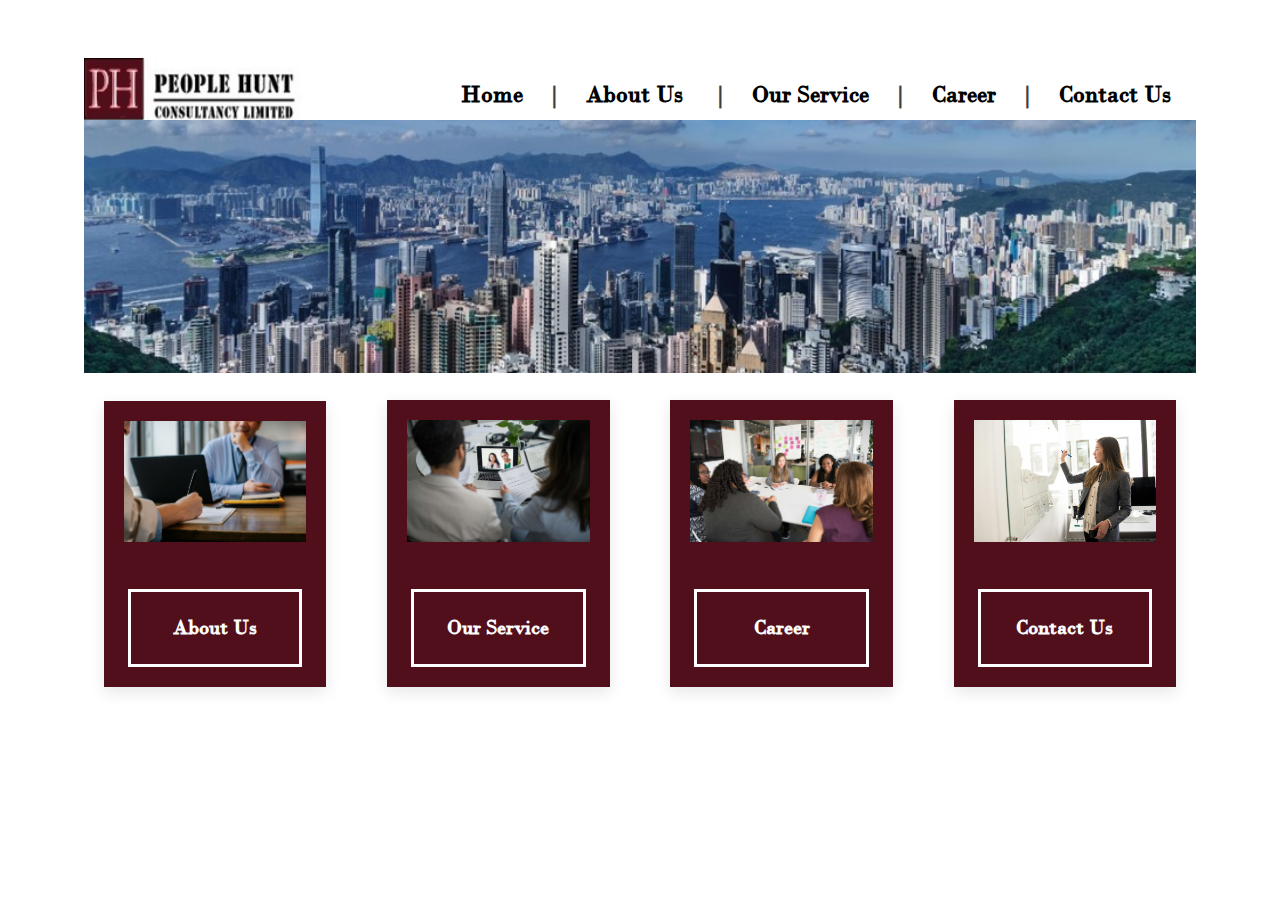
<file: index.html>
<!DOCTYPE html>
<html lang="en">
<head>
    <meta charset="UTF-8">
    <meta name="viewport" content="width=device-width, initial-scale=1.0">
    <link rel="stylesheet" href="style.css">
    <title>People Hunt Consultancy</title>
</head>
<body class="index">
    
     <nav class="navbar">
        <div class="nav-mobile">
            <button type="button" class="nav-mobile-toggle" id="nav-mobile-toggle" >
                <img src="menu.png" alt="menu"  class="menu">
            </button>
            
            <ul class="mobile-nav-list" id="mobile-nav-list">
                <li><a href="index.html" class="nav-link">Home</a></li>
                <li><a href="about.html" class="nav-link">About Us </a></li>
                <li><a href="service.html" class="nav-link">Our Service</a></li>
                <li><a href="WorkOfUs.html" class="nav-link">Career</a></li>
                <li><a href="contact.html" class="nav-link">Contact Us</a></li>
               </ul>
        </div>
    </nav>
    <section>



        <div class="section-center featured-center">

            <div class="nav-logo">
                <a href="index.html"><img src="logo.png" class="logo-link" alt="logo"></a>
            </div>
    
            <div class="nav-links">
                <ul class="nav-list" id="nav-list">
                    <li><a href="index.html" class="nav-link">Home</a><span class="line">|</span></li>
                    <li><a href="about.html" class="nav-link">About Us </a><span class="line">|</span></li>
                    <li><a href="service.html" class="nav-link">Our Service</a><span class="line">|</span></li>
                    <li><a href="WorkOfUs.html" class="nav-link">Career</a><span class="line">|</span></li>
                    <li><a href="contact.html" class="nav-link">Contact Us</a></li>
                </ul>
            </div>
    
    


    <div class="coverImg"><img src="cover.jpg" alt="cover" class="coverMainImg"></div>  
            
            <article class="info-card" onclick="About()">
               <div class="info-img-container">
                   <img src="coverImg1.jpg"  class="info-img" alt="cover" id="CoverImage" >

               </div>
               <div class="info-info">
                   <h2 class="h2-text" >About Us</h2>
                   
               </div>

            </article>
            <article class="info-card" onclick="Service()">
               <div class="info-img-container">
                   <img src="coverImg2.jpg" class="info-img" alt="cover" id="CoverImage" >

               </div>
               <div class="info-info">
                   <h2 class="h2-text" >Our Service</h2>

               </div>

            </article>
            <article class="info-card" onclick="Career()">
               <div class="info-img-container">
                   <img src="coverImg3.jpg" class="info-img" alt="cover" id="CoverImage" >
                   
               </div>
               <div class="info-info">
                   <h2 class="h2-text" >Career</h2>

               </div>

            </article>
            <article class="info-card" onclick="Contact()">
               <div class="info-img-container" >
                   <img src="coverImg4.jpg" class="info-img"  alt="cover" id="CoverImage" >
    
               </div>
               <div class="info-info">
                   <h2 class="h2-text" >Contact Us</h2>

               </div>

            </article>
</div>
    </section>
<script src="script.js"></script>
</body>
</html>
</file>
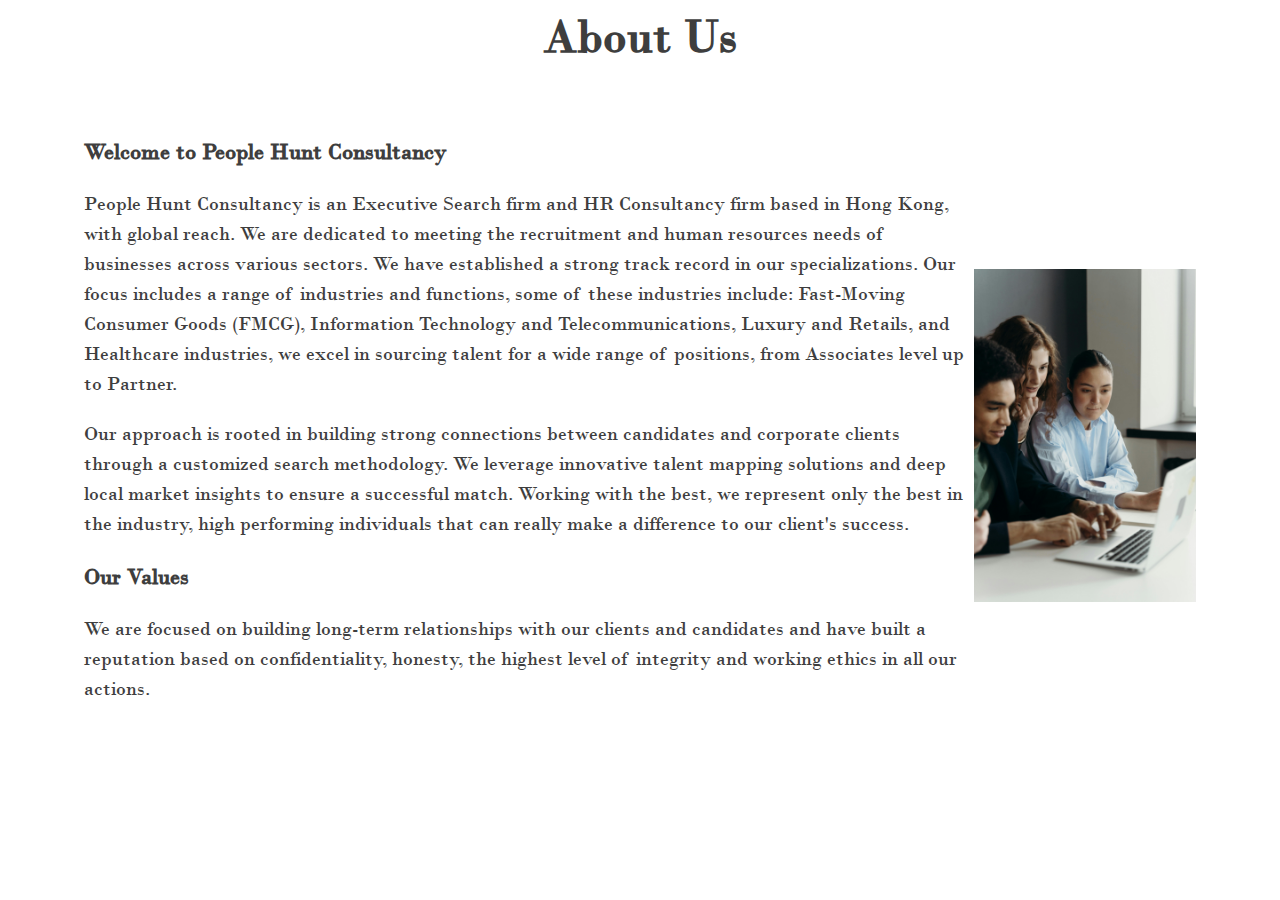
<file: about.html>
<!DOCTYPE html>
<html lang="en">
<head>
    <meta charset="UTF-8">
    <meta name="viewport" content="width=device-width, initial-scale=1.0">
    <title>People Hunt Consultancy</title>
    <link rel="stylesheet" href="style.css">

</head>
<body>

     <h1>About Us</h1>
    <br><br>

<section class="section" id="about">

    <div class="section-center about-center">

        <article class="about-info">
            <h3>Welcome to People Hunt Consultancy</h3>
            <p>People Hunt Consultancy is an Executive Search firm and HR Consultancy firm based in Hong Kong, with global reach. We are dedicated to meeting the recruitment and human resources needs of businesses across various sectors. We have established a strong track record in our specializations. Our focus includes a range of industries and functions, some of these industries include: Fast-Moving Consumer Goods (FMCG), Information Technology and Telecommunications, Luxury and Retails, and Healthcare industries, we excel in sourcing talent for a wide range of positions, from Associates level up to Partner.</p>
            <p>Our approach is rooted in building strong connections between candidates and corporate clients through a customized search methodology. We leverage innovative talent mapping solutions and deep local market insights to ensure a successful match. Working with the best, we represent only the best in the industry, high performing individuals that can really make a difference to our client's success.</p>
            <h3>Our Values</h3>
            <p>We are focused on building long-term relationships with our clients and candidates and have built a reputation based on confidentiality, honesty, the highest level of integrity and working ethics in all our actions.</p>
        </article>
                <div class="about-img">
                 <img src="about.jpg" class="about-photo" alt="awesome landscape">
        </div>

  

    </div>
</section>
</body>
</html>
</file>
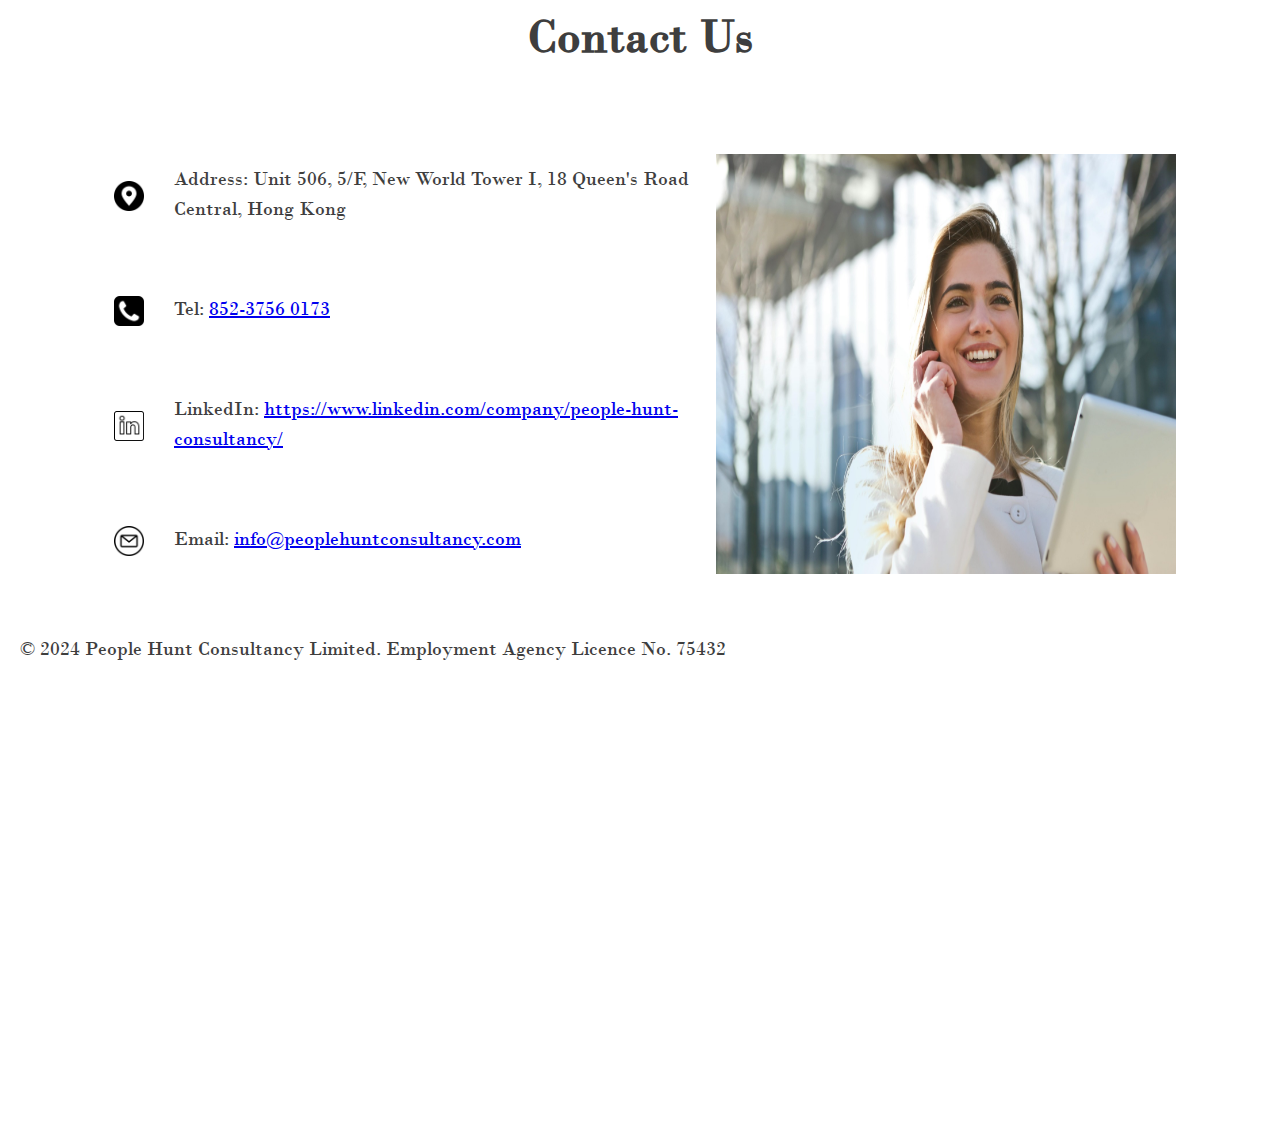
<file: contact.html>
<!DOCTYPE html>
<html lang="en">
<head>
    <meta charset="UTF-8">
    <meta name="viewport" content="width=device-width, initial-scale=1.0">
    <title>People Hunt Consultancy</title>
    <link rel="stylesheet" href="style.css">

</head>
<body>
    <h1>Contact Us</h1>
    <br><br>

<section class="section" id="contact">
    <div class="container">
    <div class="section-center-v2 contact-center">
        <div class="contact-img">
            <img src="icon/gps.png" class="contact-photo" alt="awesome landscape">
          </div> 
        <article class="contact-info">
            <p>Address: Unit 506, 5/F, New World Tower I, 18 Queen's Road Central, Hong Kong</p>
        </article>
        <div class="contact-img">
            <img src="icon/phone.png" class="contact-photo" alt="awesome landscape">
          </div> 
        <article class="contact-info">
            <p>Tel: <a href="tel:37560173">852-3756 0173</a></p>
        </article>
        <div class="contact-img">
            <img src="icon/linkin.png" class="contact-photo" alt="awesome landscape">
          </div> 
        <article class="contact-info">
            <p>LinkedIn: <a href="https://www.linkedin.com/company/people-hunt-consultancy/">https://www.linkedin.com/company/people-hunt-consultancy/</a></p>
        </article>
        <div class="contact-img">
            <img src="icon/email.png" class="contact-photo" alt="awesome landscape">
          </div> 
        <article class="contact-info">
            <p>Email: <a href="mailto:info@peoplehuntconsultancy.com">info@peoplehuntconsultancy.com</a></p>
        </article>
        
    </div>

  <img src="contact.jpeg" alt="contact" class="contact-photo-v2">
</div>

<div class="map-v1">
  <p class="copyright">
  &copy; 2024 People Hunt Consultancy Limited. Employment Agency Licence No. 75432</span>
</p>
<iframe src="https://www.google.com/maps/embed?pb=!1m18!1m12!1m3!1d3691.929517611752!2d114.15220898510762!3d22.280659591282785!2m3!1f0!2f0!3f0!3m2!1i1024!2i768!4f13.1!3m3!1m2!1s0x34040064ddb485b7%3A0xfbbee070a9d6123c!2z5paw5LiW55WM5aSn5buI5LiA5bqn!5e0!3m2!1szh-TW!2shk!4v1733306236548!5m2!1szh-TW!2shk" width="1840" height="450" style="border:0;" allowfullscreen="" loading="lazy" referrerpolicy="no-referrer-when-downgrade"></iframe></div>
<div class="map-v2">
  <p class="copyright">
    &copy; 2024 People Hunt Consultancy Limited. Employment Agency Licence No. 75432</span>
  </p>
  <iframe src="https://www.google.com/maps/embed?pb=!1m18!1m12!1m3!1d3691.929517611752!2d114.15220898510762!3d22.280659591282785!2m3!1f0!2f0!3f0!3m2!1i1024!2i768!4f13.1!3m3!1m2!1s0x34040064ddb485b7%3A0xfbbee070a9d6123c!2z5paw5LiW55WM5aSn5buI5LiA5bqn!5e0!3m2!1szh-TW!2shk!4v1733306236548!5m2!1szh-TW!2shk" width="450" height="450" style="border:0;" allowfullscreen="" loading="lazy" referrerpolicy="no-referrer-when-downgrade"></iframe></div>

</section>

</body>
</html>
</file>
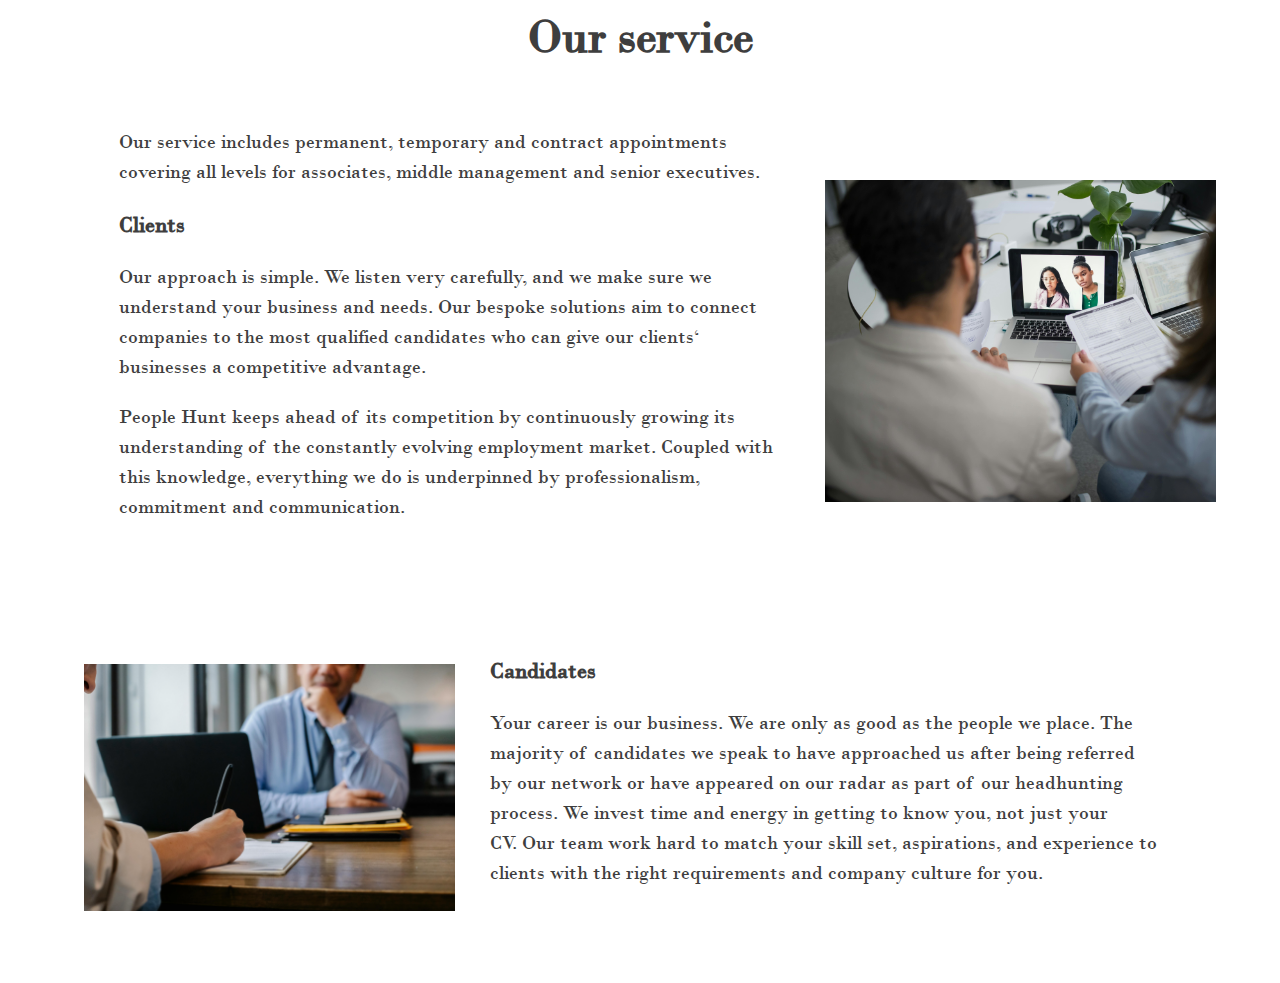
<file: service.html>
<!DOCTYPE html>
<html lang="en">
<head>
    <meta charset="UTF-8">
    <meta name="viewport" content="width=device-width, initial-scale=1.0">
    <title>People Hunt Consultancy</title>
    <link rel="stylesheet" href="style.css">

</head>
<body>
    <h1>Our service</h1>
    

<section class="section" id="service">

    <div class="section-center service-center" id="service-1-info">

        <article class="service-info">
            <p>Our service includes permanent, temporary and contract appointments covering all levels for associates, middle management and senior executives.</p>
            <h3>Clients</h3>
            <p>Our approach is simple. We listen very carefully, and we make sure we understand your business and needs. Our bespoke solutions aim to connect companies to the most qualified candidates who can give our clients‘ businesses a competitive advantage.
            </p>
            <p>People Hunt keeps ahead of its competition by continuously growing its understanding of the constantly evolving employment market. Coupled with this knowledge, everything we do is underpinned by professionalism, commitment and communication.</p>
        </article>
            <div class="service-img">
              <img src="service-1.jpg" class="service-photo-v1" alt="awesome landscape">
            </div> 
    </div>
    
    <div class="section-center service-center" id="service-2-info">
        <div class="service-img">
            <img src="service-2.jpg" class="service-photo-v2" alt="awesome landscape">
          </div> 
        <article class="service-info">
            <h3>Candidates</h3>
            <p>Your career is our business. We are only as good as the people we place. The majority of candidates we speak to have approached us after being referred by our network or have appeared on our radar as part of our headhunting process. We invest time and energy in getting to know you, not just your CV.&nbsp;Our team work hard to match your skill set, aspirations, and experience to clients with the right requirements and company culture for you.</p>
        </article>

    </div>
</section> 
</body>
</html>
</file>
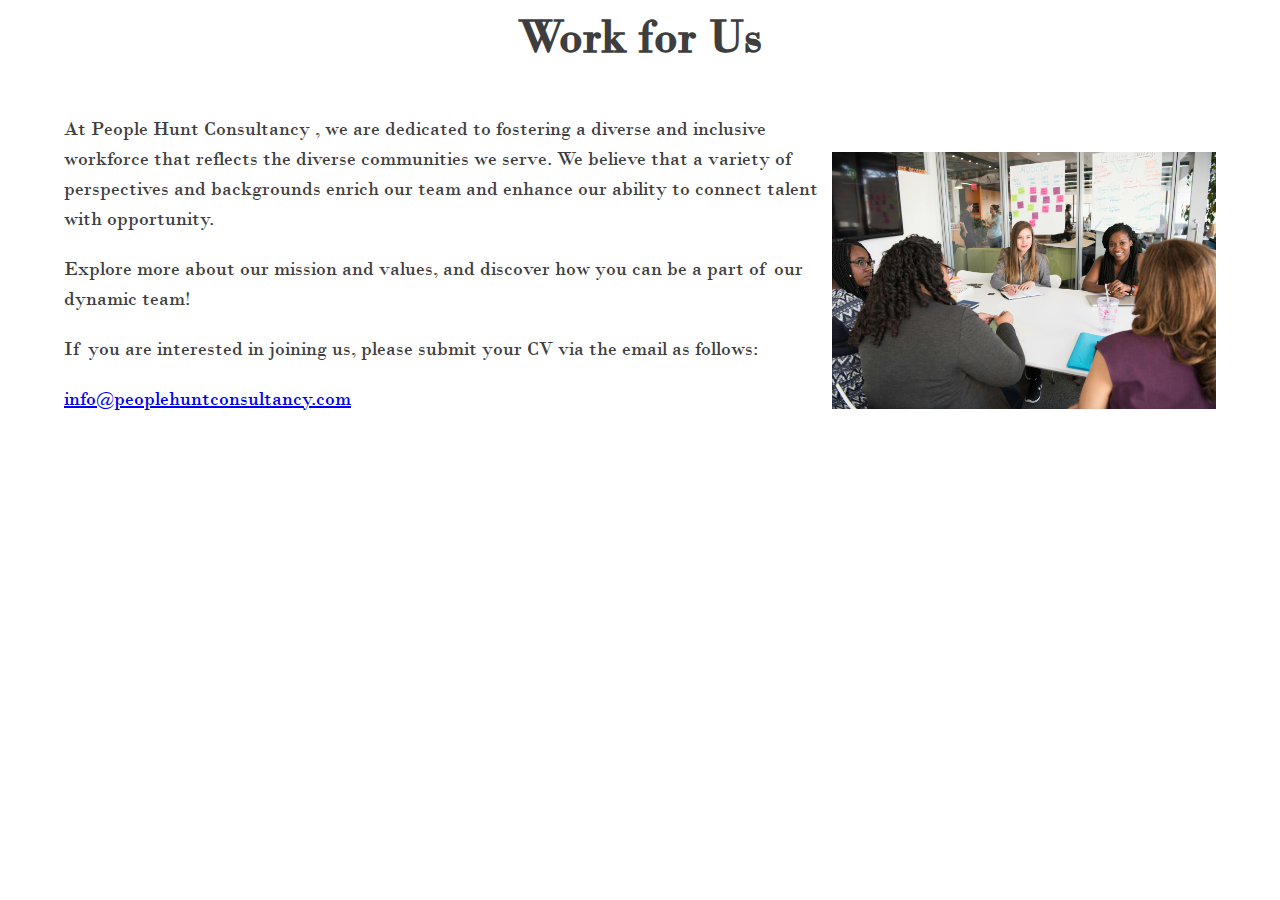
<file: WorkOfUs.html>
<!DOCTYPE html>
<html lang="en">
<head>
    <meta charset="UTF-8">
    <meta name="viewport" content="width=device-width, initial-scale=1.0">
    <title>People Hunt Consultancy</title>
    <link rel="stylesheet" href="style.css">

</head>
<body>
    <h1>Work for Us</h1>
    <br><br>

<section class="section" id="work">

    <div class="section-center work-center" id="work-center-2">

        <article class="work-info">
            <p>At People Hunt Consultancy , we are dedicated to fostering a diverse and inclusive workforce that reflects the diverse communities we serve. We believe that a variety of perspectives and backgrounds enrich our team and enhance our ability to connect talent with opportunity.</p>
            <p>Explore more about our mission and values, and discover how you can be a part of our dynamic team!
            </p>
            <p>If you are interested in joining us, please submit your CV via the email as follows:</p>
            <p><a href="mailto:info@peoplehuntconsultancy.com">info@peoplehuntconsultancy.com</a></p>
        </article>
            <div class="work-img">
                <img src="work.jpg" class="work-photo" alt="awesome landscape">
            </div>

  

    </div>
</section> 
</body>
</html>
</file>
<file: style.css>
*,
*::before,
*::after{
    margin: 0;
    padding: 0;
    box-sizing: border-box;
    font-family: myFont;
}

:root{
    --primary--color: #3b82f6;
    --clr-primary-1: #ffffc2;
    --clr-primary-2: #fffa89;
    --clr-primary-3: #ffee2e;
    --clr-primary-4: #fde012;
    --clr-primary-5: #ecc606;
    --clr-primary-6: #cc9b02;
    --clr-primary-7: #a36e05;
    --clr-primary-8: #86560d;
    --clr-primary-9: #724711;
    --clr-primary-10: #432505;

    --clr-gray-1: #f6f6f6;
    --clr-gray-2: #efefef;
    --clr-gray-3: #dbdbdb;
    --clr-gray-4: #c6c6c6;
    --clr-gray-5: #aeaeae;
    --clr-gray-6: #898989;

    --clr-gray-7: #707070;
    --clr-gray-8: #575757;
    --clr-gray-9: #464646;
    --clr-gray-10: #3e3e3e;
    --clr-white : #fff;
    --ff-primary : "Poppins", sans-serif;
    --transition : all 0.3s linear;
    --spacing : 0.25rem;
    --radius : 0.5rem;
    --light-shadow : 0 5px 15px rgba(0,0,0,0.1);
    --dark-shadow : 0 5px 15px rgba(0,0,0,0.2);
    --navbar-Height: 5rem;
}

@font-face {
    font-family: myFont;
    src: url(fontstyle/BOD_R.TTF);
    }


    html {
        scroll-behavior: smooth;
    }
    
    body {
        font-family: var(--ff-primary);
        background-color: var(--clr-white);
        color: var(--clr-gray-10);
        line-height: 1.5;
        font-size: 0.875rem;
    }
ul {
    list-style-type: none;
}


.navbar {

    position: fixed;
    top: 0;
    left: 0;

    width: 100%;
    background: var(--clr-white);
    box-shadow: var(--dark-shadow);
    height: var(--navbar-Height);
    display: flex;
    align-items: center;
    justify-content: space-between;
    z-index: 100;
    flex-direction: row-reverse;
}

.nav-logo {
    width: 320px;
    height: 100px;

    padding-top:10px ;

    
}


.nav-list {
    display: flex;
    font-weight: bold;
    padding-top: 50px;
}




.nav-link {
    margin: 25px;
    text-transform: capitalize;
    color: black;
    font-size: 24px;
    text-decoration: none;
}

.nav-link:hover {
    color: var(--clr-primary-8);

}


.nav-icons-list {
    display: flex;
    margin: 40px;
}

.nav-icon {
    margin: 5px;
    font-size: 1.3rem;
    color: var(--clr-primary-8);
}
.nav-icon:hover {
    color: var(--clr-primary-8);

}

img.logo-link {
    width: 69%;
    padding-top: 28px;    
}

.nav-mobile-toggle {
    cursor: pointer;
}

.line{
    font-size: 24px;
}

h1{
    text-align: center;
    font-size: 48px;
}

.index{
    background-color: white;
}
button{
    background-color: white;
}
.menu{
    width: 35px; background-color: white;
}
.h2-text{
    border: 3px solid white; padding: 20px; text-align: center; color: white;
}
#CoverImage{
    padding: 20px;
}

.section-center {
    width: 90vw;
    margin: 0 auto;
    display: grid;
    grid-template-columns: 4fr 1fr;
    grid-template-rows: auto;
    column-gap: 2rem;
    overflow: hidden;
    padding: 20px;
    align-items: center; 
    gap: 0;
}


.section-center-v2 {
    width: 90vw;
    margin: 0 auto;
    display: grid;
    grid-template-columns: 1fr 15fr;
    grid-template-rows: auto;
    column-gap: 2rem;
    overflow: hidden;

    align-items: center; 
    gap: 0;
}

@media(min-width:1033px){

    .navbar{
        display: none;
    }


.about-photo {
    width: 100%;

    height: 70%;
    position: relative;
    
}

.about-info {
    margin-bottom: 20px;
    p, h3{
        margin-bottom: 20px;
    }

    font-size: 20px;
}
}

@media(max-width:1033px){
    .about-center{
        max-width: 768px;
        margin: 0 auto;
        display: grid;
        grid-template-columns: 1fr;
    }
    .about-photo{
        width: 100%;
        height: 75%;
    }
    .about-info {
        margin-bottom: 20px;
        p, h3{
            margin-bottom: 20px;
        }
        font-size: 35px;
    }
}


@media(min-width:1033px){

    .service-photo-v1 {
        width: 130%;
        height: 70%;
        position: relative;
        
    }
    .service-photo-v2 {
        width: 100%;
        height: 70%;
        position: relative;
        
    }
    
    .service-info {
        margin-bottom: 20px;
        p, h3{
            margin-bottom: 20px;
        }
        font-size: 20px;
        padding: 35px;
    }
    #service-1-info{
        padding-bottom: 1px;
        grid-template-columns: 4fr 2fr;
    }
    #service-2-info{
        grid-template-columns: 2fr 4fr;
    }
    }
    @media(max-width:1033px){
        .service-center{
            max-width: 768px;
            margin: 0 auto;
            display: grid;
            grid-template-columns: 1fr;
        }
        .service-photo-v1{
            width: 100%;
            height: 75%;
        }
        .service-photo-v2{
            width: 100%;
            height: 75%;
        }
        .service-info {
            margin-bottom: 20px;
            p, h3{
                margin-bottom: 20px;
            }
            font-size: 35px;
        }
    }

    @media(min-width:1033px){

        .work-photo {
            width: 100%;
            height: 70%;
            position: relative;
            
        }
        
        .work-info {
            margin-bottom: 20px;
            p, h3{
                margin-bottom: 20px;
            }
            font-size: 20px;
        }
        #work-center-2{
            padding: 0;
            grid-template-columns: 4fr 2fr;
        }

        }
        @media(max-width:1033px){
            .work-center{
                max-width: 768px;
                margin: 0 auto;
                display: grid;
                grid-template-columns: 1fr;
        
            }
            .work-photo{
                width: 100%;
                height: 75%;
            }
            .work-info {
                margin-bottom: 20px;
                p, h3{
                    margin-bottom: 20px;
                }
                font-size: 35px;
            }
        }

        
    @media(min-width:1033px){

        .contact-img{
            padding: 30px;
        }

        .contact-photo {
            width: 30px;
            height: 30px;
            position: relative;
            
        }


        .contact-photo-v2{
            width: 45%; padding: 20px;
        }

        
                .contact-info {
            margin-bottom: 20px;
            p{
                margin-bottom: 20px;
                padding-top: 30px;
            }
            font-size: 20px;
        }
        .map-v1{
        margin: auto;
        padding: 20px;
        }
        
        .map-v2{
            display: none;
        }
        .container{
            display: flex;
            gap: 5px;
            background: #fff;
            padding: 20px;
            border-radius: 10px;
            width: 90vw;
            margin: auto;
        }
        .copyright{
            font-size: 20px;
        }



        }
        @media(max-width:1033px){
            .contact-center{
                max-width: 768px;
                margin: 0 auto;
                display: grid;
                grid-template-columns: 1fr 10fr;
        
            }
            .contact-photo{
                width: 50px;
                height: 50px;
            }
            .contact-info {
                margin-bottom: 20px;
                p, h3{
                    margin-bottom: 20px;
                    padding-top: 31px;
                }
                font-size: 20px;
            }
            .contact-photo-v2{
                width: 100%;
            }
            .map-v1{
                display: none;
            }
            .map-v2{
                text-align: center;
            }
            .container{

                background: #fff;
                padding: 20px;
                border-radius: 10px;
                width: 90vw;
                margin: auto;
            }
      
        }

        @media (min-width: 1033px) {
            .nav-mobile {
                display: none;
            }
        }

@media(max-width:1033px){

    .nav-list {
        display: none;
    }
    .nav-icons {
        display: none;
    }
    .nav-mobile {
        display: block;
    }
    .fa-bars {
        font-size: 1.5rem;
        width: 100%;
   
    }
    .nav-mobile-toggle {
        margin: 40px;
        width: 40px;
        height: 40px;
        border: none;
      
    }
    .mobile-nav-list {
        position:fixed;
        top:var(--navbar-Height);
        right: -100%;
        width: 100%;
        height: calc(100vh - var(--navbar-Height));
        display: flex;
        flex-direction: column;
        align-items: center;

        padding-top: 30px;
        gap: 2rem;
        font-size: 1.2rem;

        text-align: center;
        transition: var(--transition);
        transform: translateX(100%);
    }
    .mobile-nav-list.active {

        position: fixed;
        top: var(--navbar-Height);
        transform: translateX(0);
        bottom: 0;
        right: 0;
        width: 100%;
        background: rgb(219, 219, 219);
        text-align: center;
        display: flex;
        flex-direction: flex-column;
        align-items: center;
        opacity: 0.6;
    } 
    .mobile-nav-link:hover{
        display: block;

        cursor: pointer;
    }
}
@media(min-width:1033px){
    .section-center.featured-center{
        display: flex;
        flex-wrap: wrap;

        justify-content: space-between;
        
    }
    .coverImg{
        width: 100%;

        text-align: left;
    }
    .coverMainImg{
       width: 100%;
    }
.info-card{
    width: 20%;
    display: flex;
    flex-direction: column;
    flex-wrap: wrap;
    transition: var(--transition);
    background: #510f1c;
    box-shadow: 0 5px 15px rgba(0,0,0,0.1);
    max-width: 1170px;
    margin: 20px;
    margin-bottom: 20px;
    
}
.info-card:hover{
    box-shadow: 0 5px 15px rgba(0,0,0,0.2);
    transform: scale(1.02);
    cursor: pointer;
    
}

.info-img-container{
    flex: 1 0 30%;
    position: relative;
    height: 13rem;
}
.info-img{
    width: 100%;
    height: auto;

}
.info-place{
    position: absolute;
    right: 0;
    bottom: 0;

    text-transform: capitalize;
    padding: 0.25rem 0.5rem;
    font-size: 0.75rem;
}
.info-info{
    padding: 1.25rem 1.5rem;
}

}
@media(max-width:1033px){
    .section-center.featured-center{
        display: flex;
        flex-direction: column;
        padding-top: 150px;   
    }
.info-card{
    width: 98%;
    display: flex;
    flex-direction: column;
    transition: var(--transition);
    background:   #510f1c;
    box-shadow: 0 5px 15px rgba(0,0,0,0.1);
    max-width: 1170px;
    margin-bottom: 20px;
}
.info-card:hover{
    box-shadow: 0 5px 15px rgba(0,0,0,0.2);
    transform: scale(1.02);
    cursor: pointer;
}

.info-img-container{
    flex: 1 0 30%;
    position: relative;
    height: calc(100vh - var(--navbar-Height) - 12rem);
}
.info-img{
    width: 100%;
    height: auto;

}
.info-place{
    position: absolute;
    right: 0;
    bottom: 5px;

 
    text-transform: capitalize;
    padding: 0.25rem 0.5rem;
    font-size: 0.75rem;
}
.info-info{
    padding: 1.25rem 1.5rem;
}

}
</file>
